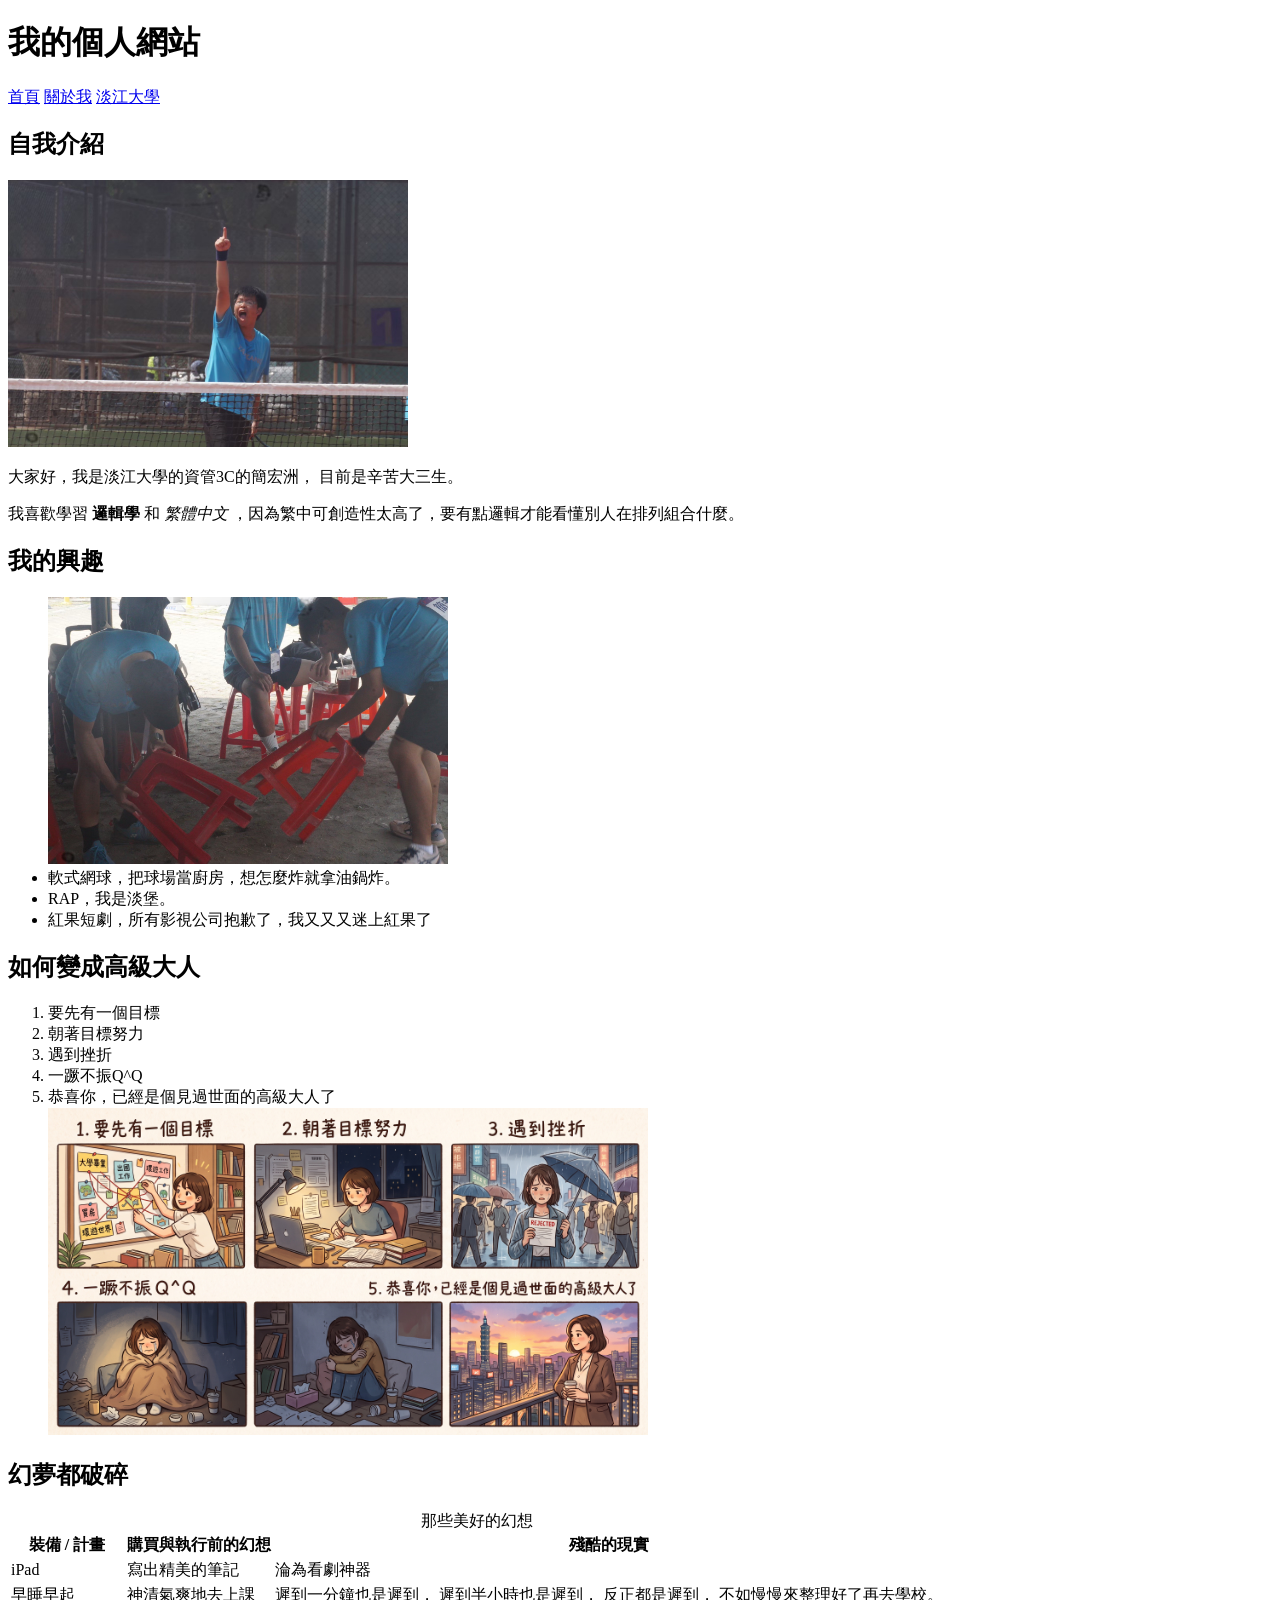
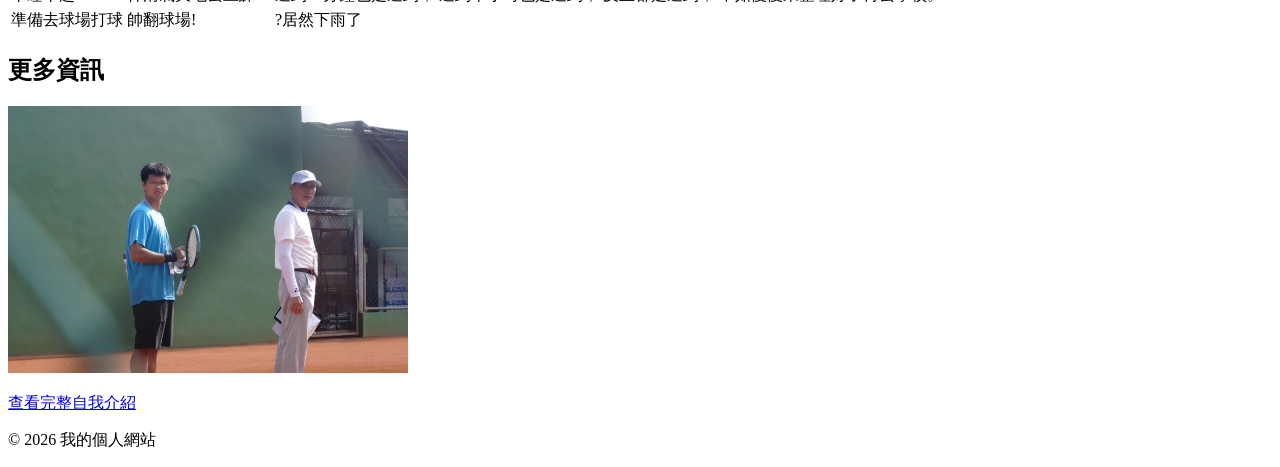
<file: Week02/index.html>
<!DOCTYPE html>
<html lang="zh-Hant">

<head>
    <!-- 設定文字編碼，避免中文顯示亂碼 -->
    <meta charset="UTF-8">

    <!-- 讓網頁能適應手機與不同螢幕尺寸 -->
    <meta name="viewport" content="width=device-width, initial-scale=1.0">

    <!-- 設定瀏覽器分頁標題 -->
    <title>我的個人網站</title>
</head>

<body>
    <!-- header：網頁的頁首區域 -->
    <header>
        <!-- h1：網頁最主要的標題 -->
        <h1>我的個人網站</h1>

        <!-- nav：放置網頁導覽連結 -->
        <nav>
            <!-- 連結到目前的首頁 -->
            <a href="index.html">首頁</a>

            <!-- 連結到同一個資料夾中的 about.html -->
            <a href="about.html">關於我</a>

            <!-- 連結到外部網站 -->
            <!-- target="_blank" 代表在新分頁開啟 -->
            <a href="https://www.tku.edu.tw/" target="_blank" rel="noreferrer">
                淡江大學
            </a>
        </nav>
    </header>

    <!-- main：網頁的主要內容 -->
    <main>

        <!-- section：自我介紹區域 -->
        <section>
            <h2>自我介紹</h2>

            <!-- 插入圖片 -->
            <!-- src：圖片檔案的位置 -->
            <!-- alt：圖片無法顯示時的替代文字 -->
            <!-- width：設定圖片寬度 -->
            <img src="images/個人照片.jpg" alt="我的個人照片" width="400">

            <!-- p：建立段落 -->
            <p>
                大家好，我是淡江大學的資管3C的簡宏洲，
                目前是辛苦大三生。
            </p>

            <!-- strong：表示重要或需要強調的文字 -->
            <!-- em：表示語氣上的強調文字 -->
            <p>
                我喜歡學習
                <strong>邏輯學</strong>
                和
                <em>繁體中文</em>
                ，因為繁中可創造性太高了，要有點邏輯才能看懂別人在排列組合什麼。
            </p>
        </section>

        <!-- section：興趣清單區域 -->
        <section>
            <h2>我的興趣</h2>

            <!-- ul：建立無序清單 -->
            <ul>
                <!-- li：清單中的一個項目 -->
                <img src="images/球場挖土機.jpg" alt="球場挖土機，先炸休息區" width="400">
                <li>軟式網球，把球場當廚房，想怎麼炸就拿油鍋炸。</li>
                <li>RAP，我是淡堡。</li>
                <li>紅果短劇，所有影視公司抱歉了，我又又又迷上紅果了</li>
            </ul>
        </section>

        <!-- section：學習步驟區域 -->
        <section>
            <h2>如何變成高級大人</h2>

            <!-- ol：建立有順序的清單 -->
            <ol>
                <li>要先有一個目標</li>
                <li>朝著目標努力</li>
                <li>遇到挫折</li>
                <li>一蹶不振Q^Q</li>
                <li>恭喜你，已經是個見過世面的高級大人了</li>
                <img src="images/成長之路.jpg" alt="成長之路" width="600">
            </ol>
        </section>

        <!-- section：課程表格區域 -->
        <section>
            <h2>幻夢都破碎</h2>

            <!-- table：建立表格 -->
            <table>
                <!-- caption：設定表格標題 -->
                <caption>那些美好的幻想</caption>

                <!-- thead：表格的標題區域 -->
                <thead>
                    <tr>
                        <!-- th：表格標題欄位 -->
                        <th scope="col">裝備 / 計畫</th>
                        <th scope="col">購買與執行前的幻想</th>
                        <th scope="col"> 殘酷的現實</th>
                    </tr>
                </thead>

                <!-- tbody：表格的資料內容區域 -->
                <tbody>
                    <!-- tr：建立一列表格資料 -->
                    <tr>
                        <!-- td：一般資料欄位 -->
                        <td>iPad</td>
                        <td>寫出精美的筆記</td>
                        <td>淪為看劇神器</td>
                    </tr>

                    <tr>
                        <td>早睡早起</td>
                        <td>神清氣爽地去上課</td>
                        <td>遲到一分鐘也是遲到，
                            遲到半小時也是遲到，
                            反正都是遲到，
                            不如慢慢來整理好了再去學校。
                        </td>
                    </tr>

                    <tr>
                        <td>準備去球場打球</td>
                        <td>帥翻球場!</td>
                        <td>?居然下雨了</td>
                    </tr>
                </tbody>
            </table>
        </section>

        <!-- div：一般區塊容器，本身沒有特殊語意 -->
        <div>
            <h2>更多資訊</h2>
            <img src="images/瓶蓋打不開.jpg" alt="瓶蓋打不開" width="400">
            <!-- 插入連結到 about.html -->
            <p>
                <a href="about.html">查看完整自我介紹</a>
            </p>
        </div>
    </main>

    <!-- footer：網頁的頁尾區域 -->
    <footer>
        <p>© 2026 我的個人網站</p>
    </footer>
</body>

</html>
</file>
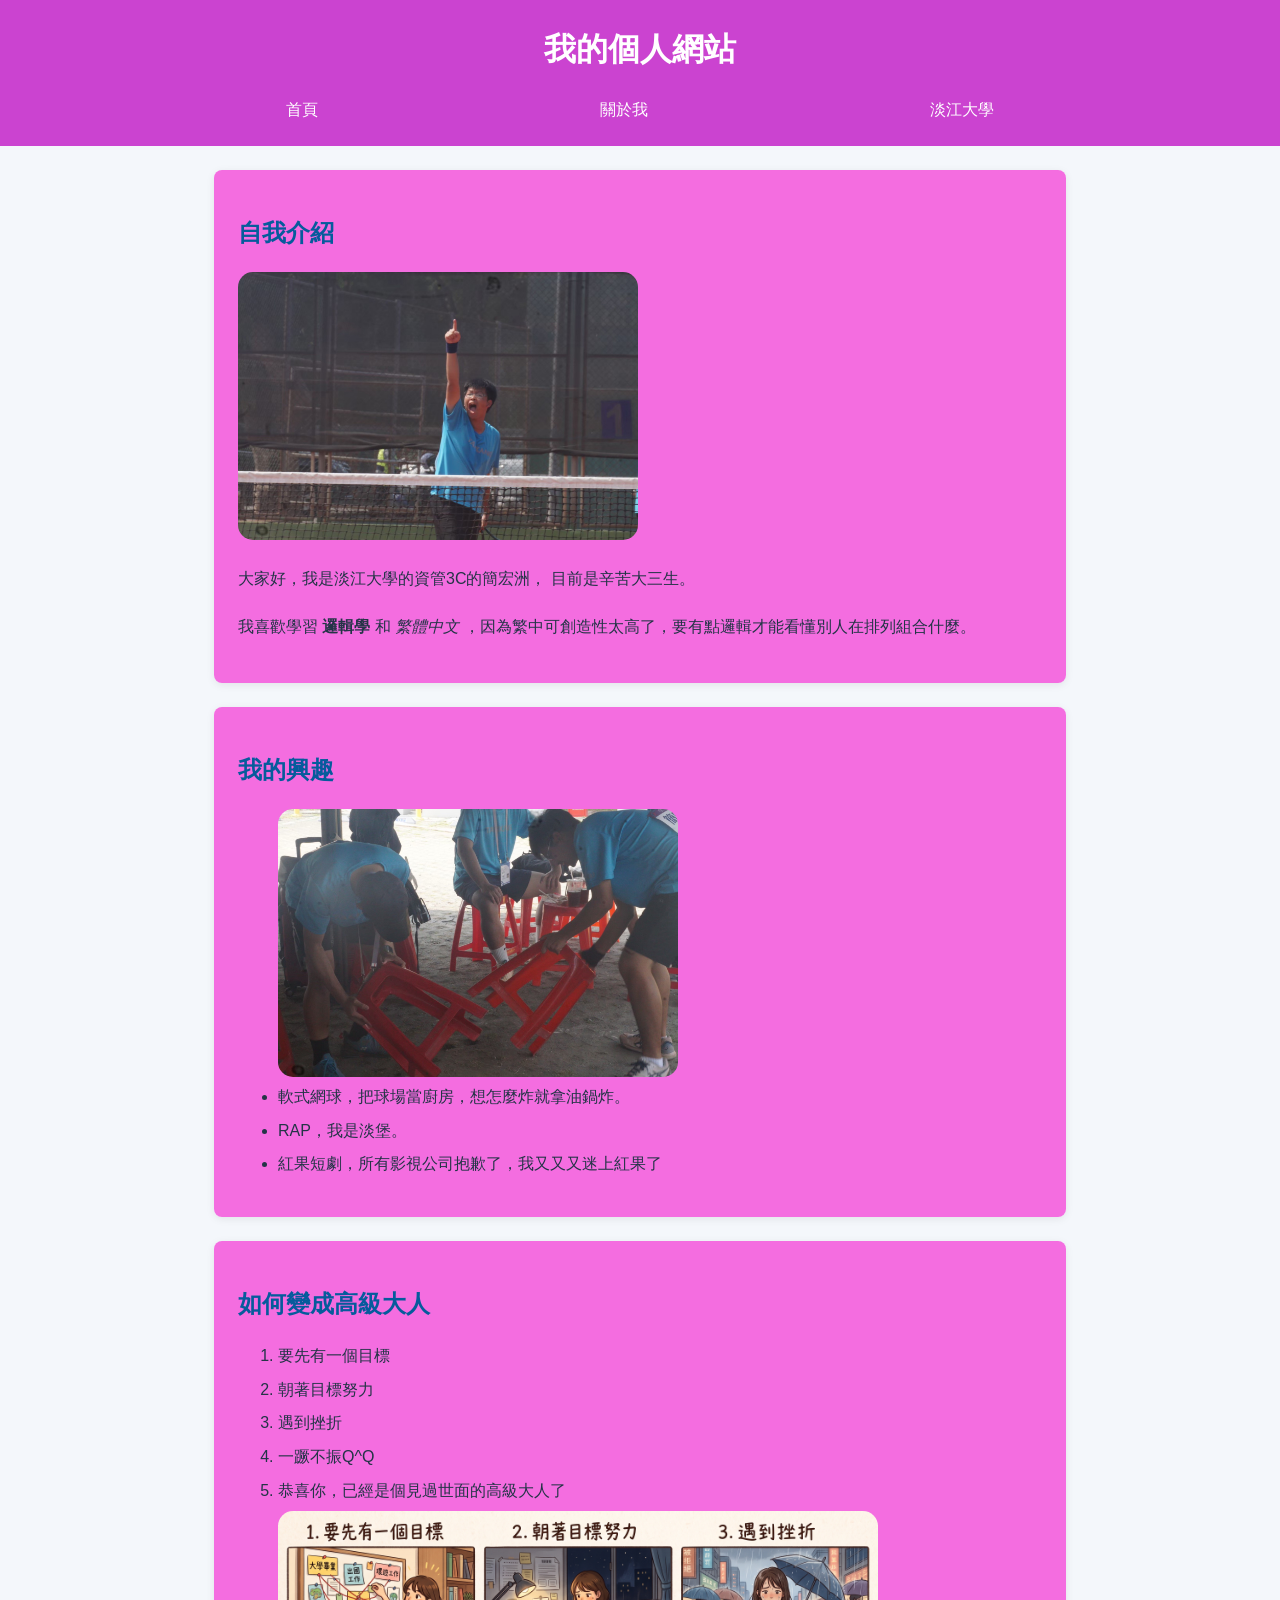
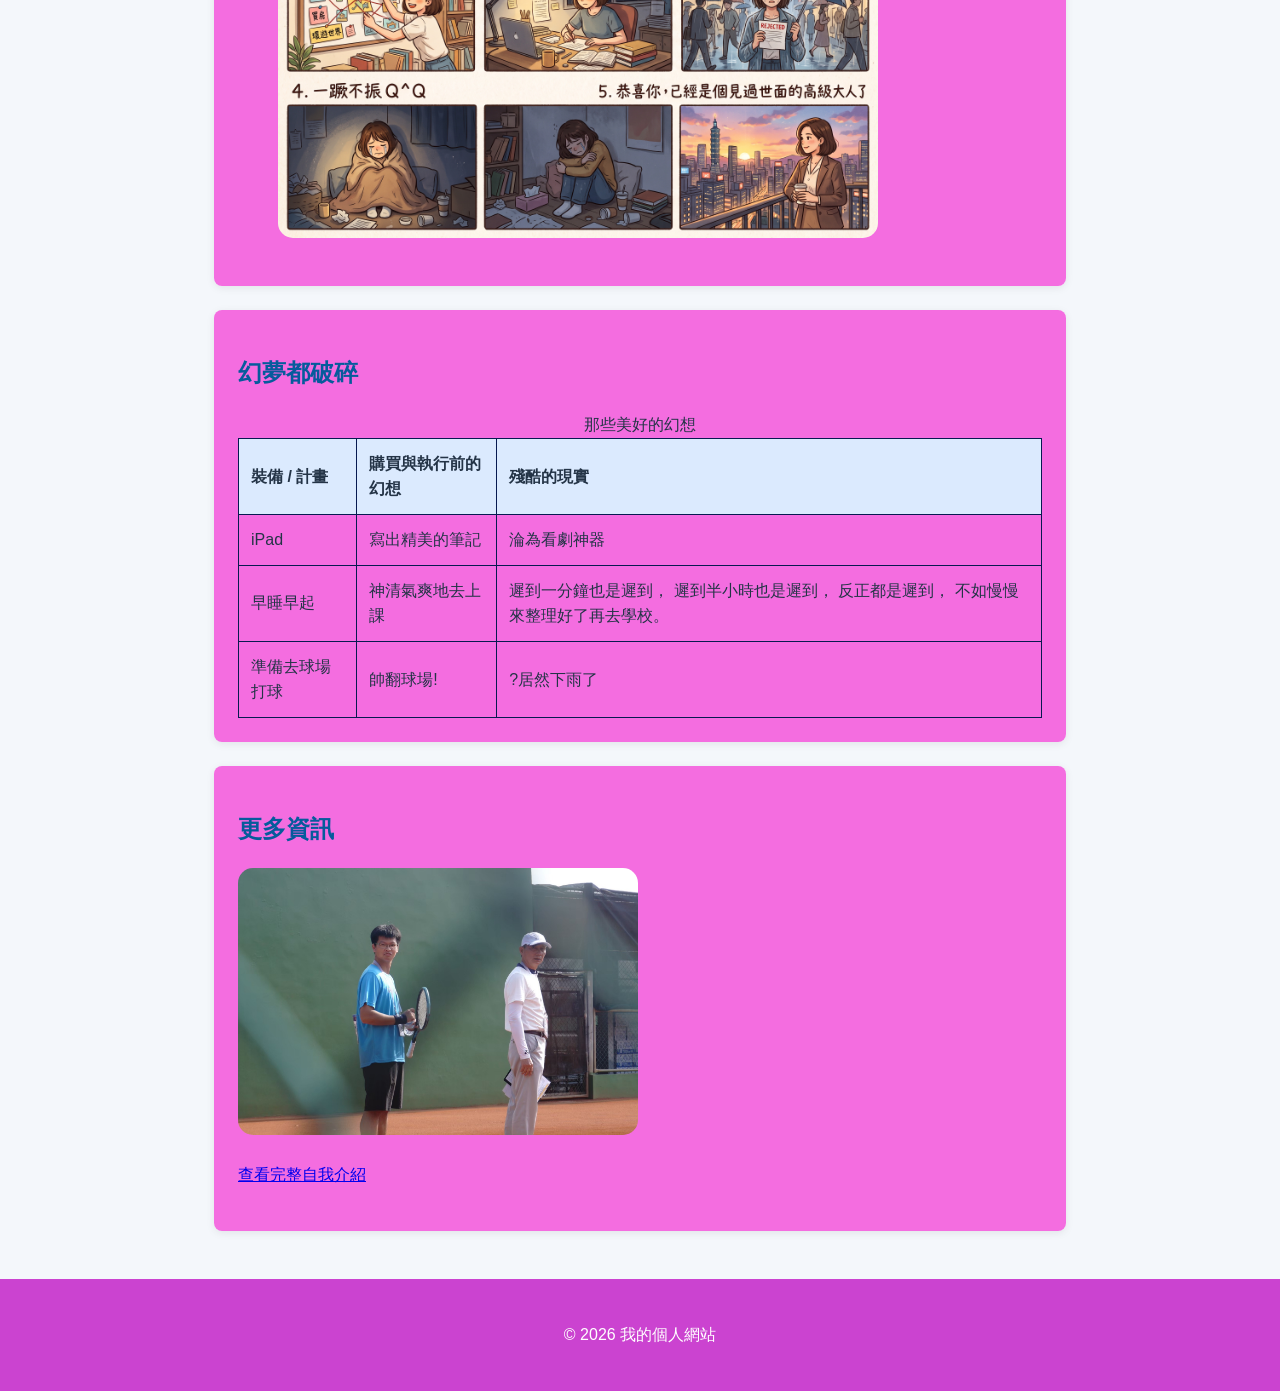
<file: Week03/index.html>
<!DOCTYPE html>
<html lang="zh-Hant">

<head>

    <link rel="stylesheet" href="style.css">
    <!-- 設定文字編碼，避免中文顯示亂碼 -->
    <meta charset="UTF-8">

    <!-- 讓網頁能適應手機與不同螢幕尺寸 -->
    <meta name="viewport" content="width=device-width, initial-scale=1.0">

    <!-- 設定瀏覽器分頁標題 -->
    <title>我的個人網站</title>
</head>

<body>
    <!-- header：網頁的頁首區域 -->
    <header>
        <!-- h1：網頁最主要的標題 -->
        <h1>我的個人網站</h1>

        <!-- nav：放置網頁導覽連結 -->
        <nav>
            <!-- 連結到目前的首頁 -->
            <a href="index.html">首頁</a>

            <!-- 連結到同一個資料夾中的 about.html -->
            <a href="about.html">關於我</a>

            <!-- 連結到外部網站 -->
            <!-- target="_blank" 代表在新分頁開啟 -->
            <a href="https://www.tku.edu.tw/" target="_blank" rel="noreferrer">
                淡江大學
            </a>
        </nav>
    </header>

    <!-- main：網頁的主要內容 -->
    <main>

        <!-- section：自我介紹區域 -->
        <section>
            <h2>自我介紹</h2>

            <!-- 插入圖片 -->
            <!-- src：圖片檔案的位置 -->
            <!-- alt：圖片無法顯示時的替代文字 -->
            <!-- width：設定圖片寬度 -->
            <img src="images/個人照片.jpg" alt="我的個人照片" width="400">

            <!-- p：建立段落 -->
            <p>
                大家好，我是淡江大學的資管3C的簡宏洲，
                目前是辛苦大三生。
            </p>

            <!-- strong：表示重要或需要強調的文字 -->
            <!-- em：表示語氣上的強調文字 -->
            <p>
                我喜歡學習
                <strong>邏輯學</strong>
                和
                <em>繁體中文</em>
                ，因為繁中可創造性太高了，要有點邏輯才能看懂別人在排列組合什麼。
            </p>
        </section>

        <!-- section：興趣清單區域 -->
        <section>
            <h2>我的興趣</h2>

            <!-- ul：建立無序清單 -->
            <ul>
                <!-- li：清單中的一個項目 -->
                <img src="images/球場挖土機.jpg" alt="球場挖土機，先炸休息區" width="400">
                <li>軟式網球，把球場當廚房，想怎麼炸就拿油鍋炸。</li>
                <li>RAP，我是淡堡。</li>
                <li>紅果短劇，所有影視公司抱歉了，我又又又迷上紅果了</li>
            </ul>
        </section>

        <!-- section：學習步驟區域 -->
        <section>
            <h2>如何變成高級大人</h2>

            <!-- ol：建立有順序的清單 -->
            <ol>
                <li>要先有一個目標</li>
                <li>朝著目標努力</li>
                <li>遇到挫折</li>
                <li>一蹶不振Q^Q</li>
                <li>恭喜你，已經是個見過世面的高級大人了</li>
                <img src="images/成長之路.jpg" alt="成長之路" width="600">
            </ol>
        </section>

        <!-- section：課程表格區域 -->
        <section>
            <h2>幻夢都破碎</h2>

            <!-- table：建立表格 -->
            <table>
                <!-- caption：設定表格標題 -->
                <caption>那些美好的幻想</caption>

                <!-- thead：表格的標題區域 -->
                <thead>
                    <tr>
                        <!-- th：表格標題欄位 -->
                        <th scope="col">裝備 / 計畫</th>
                        <th scope="col">購買與執行前的幻想</th>
                        <th scope="col"> 殘酷的現實</th>
                    </tr>
                </thead>

                <!-- tbody：表格的資料內容區域 -->
                <tbody>
                    <!-- tr：建立一列表格資料 -->
                    <tr>
                        <!-- td：一般資料欄位 -->
                        <td>iPad</td>
                        <td>寫出精美的筆記</td>
                        <td>淪為看劇神器</td>
                    </tr>

                    <tr>
                        <td>早睡早起</td>
                        <td>神清氣爽地去上課</td>
                        <td>遲到一分鐘也是遲到，
                            遲到半小時也是遲到，
                            反正都是遲到，
                            不如慢慢來整理好了再去學校。
                        </td>
                    </tr>

                    <tr>
                        <td>準備去球場打球</td>
                        <td>帥翻球場!</td>
                        <td>?居然下雨了</td>
                    </tr>
                </tbody>
            </table>
        </section>

        <!-- div：一般區塊容器，本身沒有特殊語意 -->
        <div>
            <h2>更多資訊</h2>
            <img src="images/瓶蓋打不開.jpg" alt="瓶蓋打不開" width="400">
            <!-- 插入連結到 about.html -->
            <p>
                <a href="about.html">查看完整自我介紹</a>
            </p>
        </div>
    </main>

    <!-- footer：網頁的頁尾區域 -->
    <footer>
        <p>© 2026 我的個人網站</p>
    </footer>
</body>

</html>
</file>
<file: Week03/style.css>
/* 讓寬度計算更容易理解 */
* {
    box-sizing: border-box;
}

/* 整個網頁的基本設定 */
body {
    margin: 0;
    color: #243447;
    background-color: #f4f7fb;
    font-family: Arial, "Microsoft JhengHei", sans-serif;
    line-height: 1.6;
}

/* 頁首與頁尾 */
header,
footer {
    padding: 24px;
    color: white;
    text-align: center;
    background-color: #cb43d0;
}

/* 導覽列 */
nav {
    display: flex;
    justify-content: space-evenly;
    gap: 20px;
}

nav a {
    color: white;
    text-decoration: none;
}

nav a:hover {
    text-decoration: underline;
}

/* 主要內容 */
main {
    width: 90%;
    max-width: 900px;
    margin: 0 auto;
    padding: 24px;
}

/* 內容區段 */
section,
main>div {
    margin-bottom: 24px;
    padding: 24px;
    background-color: rgba(244, 94, 222, 0.899);
    border-radius: 8px;
    box-shadow: 0 2px 8px rgba(0, 0, 0, 0.08);
}

/* 標題與文字 */
h1 {
    margin-top: 0;
}

h2 {
    color: #065b9c;
}

p {
    line-height: 2.0;
}

/* 圖片 */
img {
    max-width: 100%;
    height: auto;
    border-radius: 15px;
}

/* 清單 */
li {
    margin-bottom: 8px;
}

/* 表格 */
table {
    width: 100%;
    border-collapse: collapse;
}

th,
td {
    padding: 12px;
    border: 1.5px solid #071a50;
    text-align: left;
}

th {
    background-color: #dbeafe;
}

/* 手機版面 */
@media (max-width: 600px) {

    header,
    footer {
        padding: 16px;
    }

    main {
        width: 100%;
        padding: 16px;
    }

    section,
    main>div {
        padding: 16px;
    }

    nav {
        flex-direction: column;
        gap: 8px;
    }

    table {
        font-size: 14px;
    }
}
</file>
